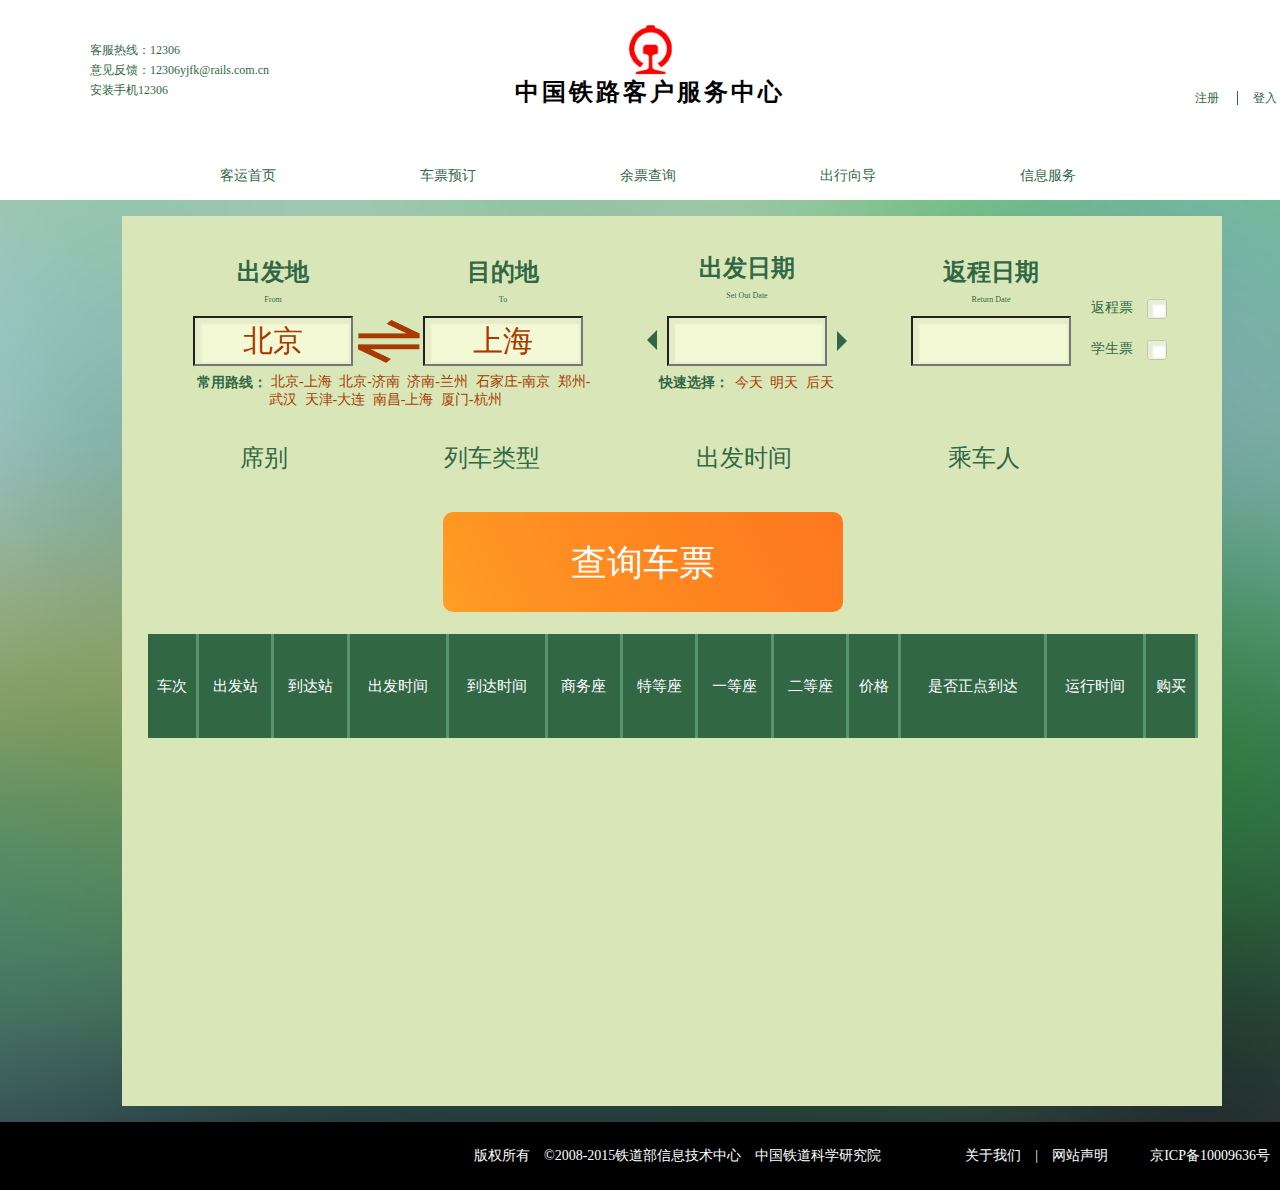
<file: index.html>
<!DOCTYPE html>
<html>

<head>
    <meta charset="utf-8">
    <title>12306页面</title>
    <link rel="stylesheet" type="text/css" href="css/sass/stylesheets/allsass.css">
    <script src="https://code.jquery.com/jquery-3.1.1.min.js"></script>
    <!-- <script type="text/javascript" src="jquery.min.js"></script> -->
    <script type="text/javascript" src="js/index.js"></script>
    <script type="text/javascript" src="js/jquery-3.0.0.min.js"></script>
    <script type="text/javascript" src="js/jquery-1.4.2.min.js"></script>
    <script type="text/javascript" src="js/Ajax.js"></script>
    <script type="text/javascript" src="js/calender.js"></script>
    <script src="js/cityTemplate.js" type="text/javascript"></script>
    <script type="text/javascript">
      $(function() {
          $('.doubledate').kuiDate({
              className: 'doubledate',
              isDisabled: "0" 
          });
      });
    </script>
</head>

<body>
    <div class="wrap">
        <!-- 头层 -->
        <div class="header">
            <div class="header-top">
                <div class="green-span">
                    <span>客服热线：12306</span></br>
                    <span>意见反馈：12306yjfk@rails.com.cn</span></br>
                    <span>安装手机12306</span>
                </div>
                <div class="logo">
                    <img src="image/12306logo.png" width="100px" height="100px">
                    <h1>中国铁路客户服务中心</h1>
                </div>
                <div class="enter">
                    <span>
                            <a href="register.html" >注册</a>
                        </span>
                    <a href="enter.html">登入</a>
                </div>
            </div>
            <div class="header-bottom">
                <nav>
                    <a href="#">客运首页</a>
                    <a href="#">车票预订</a>
                    <a href="#">余票查询</a>
                    <a href="#">出行向导</a>
                    <a href="#">信息服务</a>
                </nav>
            </div>
        </div>
        <!-- 中间层 -->
        <div class="middle">
            <!-- 选框：地点与时间的选择 -->
            <div class="search-box">
                <div>
                    <div class="search-div fromCity">
                        <h2>出发地</h2>
                        <span>From</span>
                        <br>
                        <input type="text" name="fromcity" id="fromCity" value="北京">
                    </div>
                    <div class="search-div double_arrow" onclick="switchCity()">
                        <img src="image/往返箭头.png" width="70px" height="45px"></a>
                    </div>
                    <div class="search-div toCity">
                        <h2>目的地</h2>
                        <span>To</span>
                        <br>
                        <input type="text" name="toCity" id="toCity" value="上海">
                    </div>
                    <div class="search-div setout_date">
                        <h2>出发日期</h2>
                        <span>Set Out Date</span>
                        <br>
                        <span class="arrow arrow-left"></span>
                        <input type="text" name="setoutDate" id="setoutDate" class="doubledate">
                        <span class="arrow arrow-right"></span>
                    </div>
                    <div class="search-div return_date">
                        <h2>返程日期</h2>
                        <span>Return Date</span>
                        <br>
                        <input type="text" name="returnDate" id="returnDate" class="doubledate">
                    </div>
                    <div class="search-div check_box">
                        <label>返程票 &nbsp;&nbsp;
                            <input type="checkbox" name="ticket" onclick="colorChange()" class="checkbox">
                        </label>
                        <br>
                        <br>
                        <label>学生票 &nbsp;&nbsp;
                            <input type="checkbox" name="ticket" class="checkbox" onclick="colorChange()">
                        </label>
                    </div>
                </div>
                <!-- 常用路线与快速选择 -->
                <div>
                    <div class="choice com_route">
                        <span>常用路线：</span>
                        <div>
                            <a href="">北京-上海</a>
                            <a href="">北京-济南</a>
                            <a href="">济南-兰州</a>
                            <a href="">石家庄-南京</a>
                            <a href="">郑州-武汉</a>
                            <a href="">天津-大连</a>
                            <a href="">南昌-上海</a>
                            <a href="">厦门-杭州</a>
                        </div>
                    </div>
                    <div class="choice qui_choice">
                        <span>快速选择：</span>
                        <a href="">今天</a>
                        <a href="">明天</a>
                        <a href="">后天</a>
                    </div>
                </div>
            </div>
            <!-- 城市列表信息 -->
            <div class="district-list" id="district-list">
                <!-- <div class="district-list-search">
                    <span class="close_city">
                      <img src="image/关闭.png" style="width: 20px;height: 20px;">
                    </span>
                    <span>热门</span>
                    <span>ABCDE</span>
                    <span>FGHIJ</span>
                    <span>KLMNO</span>
                    <span>PQRST</span>
                    <span>UVWXYZ</span>
                </div>
                <table id="district-list-table">
                    <thead></thead>
                    <tbody align="center" id="district-list-table-tbody"></tbody>
                </table> -->
            </div>
            <script type="text/javascript">
              var cityA = $(".city_a_le1 a"); //城市
              var pla = $("#fromCity");  //出发地
              var dest = $("#toCity");  //目的地
              // 默认值
              // var inCity={
              //   width : "524",//城市选择框  宽
              //   height : "auto",//城市选择框  高
              //   id : "#district-list",//城市选择框  父级ID
              //   Children : '.city_a_le1'//城市名box
              // }
              // var inCity = new Object();
              inCity.width = "345";  
              inCity.height = "auto";  
              inCity.id = ".district-list";  
              inCity.Children = '.city_a_le1';
              console.log(inCity._template); 
              // 初始化 城市HTML模板
              $(inCity.id).prepend(inCity._template.join(' '));//join() 方法用于把数组中的所有元素放入一个字符串。元素是通过指定的分隔符进行分隔的。
              inCity.Hot(cityA);
              
              //城市 导航
              var apay = $(".screen a");

              var placeThis; //当前选择标签
              apay.click(function(obj){  //城市导航
                  inCity.payment($(this));
              })

              inCity.fromCity(pla); //出发地
              inCity.toCity (dest);  //目的地
              inCity.cityClick(cityA); //显示赋值城市
            </script>

            <!-- 日期选项框 -->
            <!-- <div class="calender" id="calender">
                日历左边
               <div class="calender_left" id="calender_left">
                   <span class="calender_left_pre"></span>
                   <span>
                       <a href="#" id="calender_left_a" class="calender_left_a">
                           <img src="../image/date_left.png">
                       </a>
                   </span>
                   <table class="calender_left_table">
                       <thead align="center" class="calender_left_thead" id="calender_left_thead">
                           <tr align="center">
                               <th>日</th>
                               <th>一</th>
                               <th>二</th>
                               <th>三</th>
                               <th>四</th>
                               <th>五</th>
                               <th>六</th>
                           </tr>
                       </thead>
                       <tbody align="center" class="calender_left_tbody" id="calender_left_tbody">
                           <tr align="center">
                               <td>1</td>
                               <td>2</td>
                               <td>3</td>
                               <td>4</td>
                               <td>5</td>
                               <td>6</td>
                               <td>7</td>
                           </tr>
                           <tr align="center">
                               <td>1</td>
                               <td>2</td>
                               <td>3</td>
                               <td>4</td>
                               <td>5</td>
                               <td>6</td>
                               <td>7</td>
                           </tr>
                           <tr align="center">
                               <td>1</td>
                               <td>2</td>
                               <td>3</td>
                               <td>4</td>
                               <td>5</td>
                               <td>6</td>
                               <td>7</td>
                           </tr>
                           <tr align="center">
                               <td>1</td>
                               <td>2</td>
                               <td>3</td>
                               <td>4</td>
                               <td>5</td>
                               <td>6</td>
                               <td>7</td>
                           </tr>
                           <tr align="center">
                               <td>1</td>
                               <td>2</td>
                           </tr>
                       </tbody>
                   </table>
           
               </div>
               日历右边
               <div class="calender_right" id="calender_right">
                   <span id="calender_right_next"></span>
                   <span>
                       <a href="#" id="calender_right_a" class="calender_right_a">
                           <img src="../image/date_right.png">
                       </a>
                   </span>
                   <span class="date_close" id="date_close">
                       <img src="../image/关闭.png" width="15px" height="15px">
                   </span>
                   <table class="calender_right_table">
                       <thead align="cdnter" class="calender_right_thead" id="calender_right_thead">
                           <tr align="center">
                               <th>日</th>
                               <th>一</th>
                               <th>二</th>
                               <th>三</th>
                               <th>四</th>
                               <th>五</th>
                               <th>六</th>
                           </tr>
                       </thead>
                       <tbody align="center" class="calender_right_tbody" id="calender_right_tbody">
                           <tr align="center">
                               <td>1</td>
                               <td>2</td>
                               <td>3</td>
                               <td>4</td>
                               <td>5</td>
                               <td>6</td>
                               <td>7</td>
                           </tr>
                           <tr align="center">
                               <td>1</td>
                               <td>2</td>
                               <td>3</td>
                               <td>4</td>
                               <td>5</td>
                               <td>6</td>
                               <td>7</td>
                           </tr>
                       </tbody>
                   </table>
               </div>
           </div> -->
            <!-- <div class="d_pane" id="d_pane">
                <div class="data_content_pane">
                    <div class="prev_next_month">
                        <span class="today"></span>
                        <span class="tomorrow"></span>
                        <span class="close">
                          <img src="../image/关闭.png" style="height: 20px;width: 20px;">
                        </span>
                    </div>
                    <div id="left_table">
                        <span class="prev_m">
                          <img src="../image/date_left.png">
                        </span>
                        <dl class="data_tab">
                            <dt>日</dt>
                            <dt>一</dt>
                            <dt>二</dt>
                            <dt>三</dt>
                            <dt>四</dt>
                            <dt>五</dt>
                            <dt>六</dt>
                        </dl>
                        <dl class="date_info" id="left_t"></dl>
                    </div>
                    <div id="right_table">
                        <span class="next_m">
                        <img src="../image/date_right.png">
                      </span>
                        <dl class="data_tab">
                            <dt>日</dt>
                            <dt>一</dt>
                            <dt>二</dt>
                            <dt>三</dt>
                            <dt>四</dt>
                            <dt>五</dt>
                            <dt>六</dt>
                        </dl>
                        <dl class="date_info" id="right_t"></dl>
                    </div>
                </div>
            </div> -->
            <div style="text-align:center;clear:both"></div>
            <!-- 其他选项 -->
            <div class="other_choice">
                <ul>
                    <li>
                        <a href="">席别</a>
                        <span class="arrow arrow-bottom arrow-bottom1"></span>
                    </li>
                    <li>
                        <a href="">列车类型</a>
                        <span class="arrow arrow-bottom"></span>
                    </li>
                    <li>
                        <a href="">出发时间</a>
                        <span class="arrow arrow-bottom"></span>
                    </li>
                    <li>
                        <a href="">乘车人</a>
                        <span class="arrow arrow-bottom arrow-bottom4"></span>
                    </li>
                </ul>
            </div>
            <!-- 查询车票按钮 -->
            <button type="button" class="query_btn" id="query_btn">查询车票</button>
            <!-- 车票列表信息 -->
            <table class="list-table">
                <thead align="center">
                  <tr>
                    <th >车次</th>         
                    <th>出发站</th>
                    <th>到达站</th>
                    <th>出发时间</th>
                    <th>到达时间</th>
                    <th>商务座</th>
                    <th>特等座</th>
                    <th>一等座</th>
                    <th>二等座</th>
                    <th>价格</th>
                    <th>是否正点到达</th>
                    <th>运行时间</th>
                    <th>购买</th>
                  </tr>
                </thead>
                <tbody align="center" id="tbody">
                    <!-- <tr class="odd">
                        <td></td>
                        <td></td>
                        <td></td>
                        <td></td>
                        <td></td>
                        <td></td>
                        <td></td>
                        <td></td>
                        <td></td>
                        <td></td>
                        <td></td>
                        <td></td>
                        <td></td>
                        <td></td>
                        <td></td>
                    </tr>
                    <tr class="even">
                        <td></td>
                        <td></td>
                        <td></td>
                        <td></td>
                        <td></td>
                        <td></td>
                        <td></td>
                        <td></td>
                        <td></td>
                        <td></td>
                        <td></td>
                        <td></td>
                        <td></td>
                        <td></td>
                        <td></td>
                    </tr>
                    <tr class="odd">
                        <td></td>
                        <td></td>
                        <td></td>
                        <td></td>
                        <td></td>
                        <td></td>
                        <td></td>
                        <td></td>
                        <td></td>
                        <td></td>
                        <td></td>
                        <td></td>
                        <td></td>
                        <td></td>
                        <td></td>
                    </tr>
                    <tr class="even">
                        <td></td>
                        <td></td>
                        <td></td>
                        <td></td>
                        <td></td>
                        <td></td>
                        <td></td>
                        <td></td>
                        <td></td>
                        <td></td>
                        <td></td>
                        <td></td>
                        <td></td>
                        <td></td>
                        <td></td>
                    </tr>
                    <tr class="odd">
                        <td></td>
                        <td></td>
                        <td></td>
                        <td></td>
                        <td></td>
                        <td></td>
                        <td></td>
                        <td></td>
                        <td></td>
                        <td></td>
                        <td></td>
                        <td></td>
                        <td></td>
                        <td></td>
                        <td></td>
                    </tr>
                    <tr class="even">
                        <td></td>
                        <td></td>
                        <td></td>
                        <td></td>
                        <td></td>
                        <td></td>
                        <td></td>
                        <td></td>
                        <td></td>
                        <td></td>
                        <td></td>
                        <td></td>
                        <td></td>
                        <td></td>
                        <td></td>
                    </tr> -->
                </tbody>
            </table>
        </div>
        

        <!-- 尾部 -->
        <div class="footer">
            <p>版权所有　©2008-2015铁道部信息技术中心　中国铁道科学研究院　　　　　　关于我们　|　网站声明　　　京ICP备10009636号</p>
        </div>
    </div>
</body>

</html>
</file>
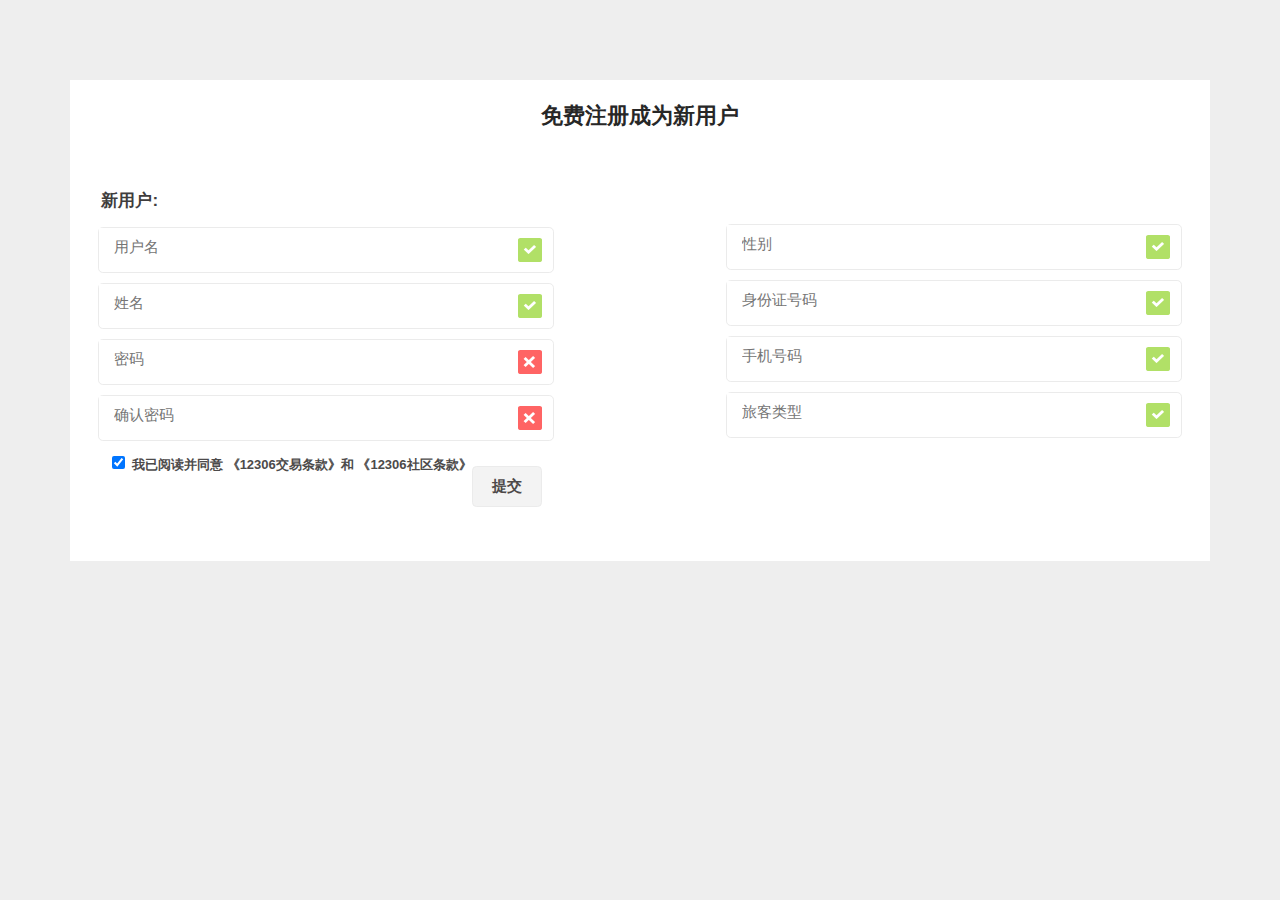
<file: register.html>
<!DOCTYPE html>
<html>

<head>
    <meta charset="utf-8">
    <link rel="stylesheet" type="text/css" href="css/register.css">
    <meta name="viewport" content="width=device-width, initial-scale=1">
    <script type="application/x-javascript">
    addEventListener("load", function() {
        setTimeout(hideURLbar, 0);
    }, false);

    function hideURLbar() {
        window.scrollTo(0, 1);
    }
    </script>
    <!--webfonts-->
    <!--//webfonts-->
</head>

<body>
    <div class="main">
        <div class="header">
            <h1>免费注册成为新用户</h1>
        </div>
        <form>
            <ul class="left-form">
                <h2>新用户:</h2>
                <li>
                    <input type="text" placeholder="用户名" required/>
                    <a href="#" class="icon ticker"> </a>
                    <div class="clear"> </div>
                </li>
                <li>
                    <input type="text" placeholder="姓名" required/>
                    <a href="#" class="icon ticker"> </a>
                    <div class="clear"> </div>
                </li>
                <li>
                    <input type="password" placeholder="密码" required/>
                    <a href="#" class="icon into"> </a>
                    <div class="clear"> </div>
                </li>
                <li>
                    <input type="password" placeholder="确认密码" required/>
                    <a href="#" class="icon into"> </a>
                    <div class="clear"> </div>
                </li>
                <label class="checkbox">
                    <input type="checkbox" name="checkbox" checked=""><i> </i>我已阅读并同意 《12306交易条款》和 《12306社区条款》</label>
                <input type="submit" onClick="myFunction()" value="提交">
                <div class="clear"> </div>
            </ul>
            <ul class="right-form">
                <h3 style="height: 20px"></h3>
                <div>
                    <li>
                        <input type="text" placeholder="性别" required/>
                        <a href="#" class="icon ticker"> </a>
                        <div class="clear"> </div>
                    </li>
                    <li>
                        <input type="text" placeholder="身份证号码" required/>
                        <a href="#" class="icon ticker"> </a>
                        <div class="clear"> </div>
                    </li>
                    <li>
                        <input type="text" placeholder="手机号码" required/>
                        <a href="#" class="icon ticker"> </a>
                        <div class="clear"> </div>
                    </li>
                    <li>
                        <input type="text" placeholder="旅客类型" required/>
                        <a href="#" class="icon ticker"> </a>
                        <div class="clear"> </div>
                    </li>
                </div>
                <div class="clear"> </div>
            </ul>
            <div class="clear"> </div>
        </form>
    </div>
    <div class="copy-right">
    </div>
</body>

</html>
</file>
<file: css/sass/stylesheets/allsass.css>
/* set the compatubility */
/* line 2, ../sass/_main.scss */
* {
  -webkit-box-sizing: border-box;
  -moz-box-sizing: border-box;
  box-sizing: border-box;
}

/* background style */
/* line 9, ../sass/_main.scss */
body {
  margin: 0;
  background-image: url(../image/background.jpg);
}

/* line 13, ../sass/_main.scss */
.wrap, .header, .footer {
  width: 100%;
  min-width: 1344px;
  margin: 0 auto;
}

/* header style */
/* line 20, ../sass/_main.scss */
.header {
  height: 200px;
  background-color: #fff;
  font-family: "Microsoft YaHei";
}

/* line 25, ../sass/_main.scss */
.header-top {
  width: 100%;
  height: 150px;
  margin: auto;
  float: left;
}

/* line 31, ../sass/_main.scss */
.green-span, .logo, .enter {
  box-sizing: 150px;
  color: #316745;
  font-size: 12px;
}

/* header-left style */
/* line 37, ../sass/_main.scss */
.green-span {
  width: 280px;
  position: relative;
  top: 40px;
  left: 90px;
  float: left;
  line-height: 20px;
}

/* logo style */
/* line 47, ../sass/_main.scss */
.logo {
  width: 400px;
  position: absolute;
  left: 450px;
  text-align: center;
}
/* line 52, ../sass/_main.scss */
.logo h1 {
  position: absolute;
  top: 60px;
  left: 40px;
  letter-spacing: 3px;
  padding-left: 25px;
  color: #000;
  font-family: "STLiti";
}

/* enter style */
/* line 63, ../sass/_main.scss */
.enter {
  width: 150px;
  position: absolute;
  top: 78px;
  left: 1180px;
  line-height: 40px;
}
/* line 69, ../sass/_main.scss */
.enter a {
  padding: 0 15px;
  color: #316745;
}
/* line 73, ../sass/_main.scss */
.enter span {
  border-right: 1px solid #316745;
}

/* middle style */
/* line 79, ../sass/_main.scss */
.middle {
  height: 890px;
  width: 1100px;
  background-color: #d9e7b8;
  margin: 16px auto;
}

/* footer style */
/* line 88, ../sass/_main.scss */
.footer {
  width: 100%;
  height: 68px;
  background-color: #000000;
}
/* line 92, ../sass/_main.scss */
.footer p {
  margin-left: 400px;
  color: #fff;
  font-size: 14px;
  line-height: 68px;
  text-align: center;
}

/* Table Style */
/* line 2, ../sass/_table.scss */
table {
  margin: auto;
  border-collapse: collapse;
}

/* line 7, ../sass/_table.scss */
thead tr th {
  padding: 0;
  margin: 0;
  font-size: 15px;
  font-weight: normal;
}

/* line 13, ../sass/_table.scss */
tbody tr td {
  padding: 0;
  margin: 0;
  font-size: 14px;
  text-align: center;
}

/* The informatiom of the ticket list */
/* line 22, ../sass/_table.scss */
.list-table {
  width: 1050px;
  height: 410px;
  margin: 22px 26px;
  /* tbody tr{
  	&:nth-child(odd){
  		background-color: #efe1b0;
  	}
  	&:nth-child(eveb){
  		background-color: #efdb91;
  	}
  } */
}
/* line 27, ../sass/_table.scss */
.list-table thead tr th {
  height: 104px;
  background-color: #316745;
  color: #fff;
  text-align: center;
  border-right: 3px solid #56956d;
}
/* line 42, ../sass/_table.scss */
.list-table tbody tr td {
  height: 48px;
  border: 0;
}

/* line 47, ../sass/_table.scss */
.odd {
  background-color: #efe1b0;
}

/* line 50, ../sass/_table.scss */
.even {
  background-color: #efdb91;
}

/* Border style */
/* line 63, ../sass/_table.scss */
.d_pane, .district-list {
  background-color: #fdffde;
  border: 1px solid #3d704e;
}

/* The informatiom of the purchasing date list */
/* all display none div */
/* line 69, ../sass/_table.scss */
.d_pane {
  width: 705px;
  height: 230px;
  position: absolute;
  top: 374px;
  left: 424px;
}

/* line 77, ../sass/_table.scss */
.prev_next_month {
  height: 43px;
  margin: 20px 0;
  text-align: center;
  line-height: 50px;
}
/* line 82, ../sass/_table.scss */
.prev_next_month span {
  padding: 0;
  float: left;
  font-weight: 900;
}

/* line 88, ../sass/_table.scss */
.today, .tomorrow {
  width: 338px;
  font-size: 18px;
  font-weight: blod;
}

/* line 94, ../sass/_table.scss */
#left_table, #right_table {
  float: left;
  margin: -15px 25px;
  padding: 0px 26px;
  color: #316745;
  font-size: 15px;
  width: 297px;
}
/* line 102, ../sass/_table.scss */
#left_table dl, #right_table dl {
  font-weight: 600;
}
/* line 105, ../sass/_table.scss */
#left_table dl dt, #right_table dl dt {
  text-align: center;
  width: 35px;
  padding: 0 10px;
  float: left;
}

/* line 112, ../sass/_table.scss */
.data_tab {
  border-bottom: 1px solid #316745;
  margin: 0;
}

/* line 116, ../sass/_table.scss */
.prev_m {
  position: absolute;
  left: 5px;
  top: 103px;
}

/* line 121, ../sass/_table.scss */
.next_m {
  position: absolute;
  left: 660px;
  top: 107px;
}

/* line 126, ../sass/_table.scss */
.close {
  width: 55px;
  position: absolute;
  left: 640px;
  top: 0px;
}

/* line 132, ../sass/_table.scss */
dl.date_info .td_hui {
  cursor: default;
  color: #7bd29b;
  font-weight: 400;
}

/* line 137, ../sass/_table.scss */
.date_info .td_hover {
  color: red;
  cursor: pointer;
}

/* The informatiom of the ticket area list */
/* line 143, ../sass/_table.scss */
.district-list {
  display: none;
  /*width: 526px;*/

  /*height: 208px;*/
  position: absolute;
  /*left: 146px;
  top: 374px;*/
}
.district-list p{
    /*padding: 10px 0;*/
    color: #ababab;
    text-indent: 3%;
    font-weight: normal;
    font-size: 17px;
    margin: 5px 0;
}
.screen { 
  overflow: hidden; 
}
.screen a{
  float: left;
  color: #316745;
  padding: 1px 10px;
  text-align: center;
  border-bottom: solid 1px #c92436;
}
.screen .shar { 
  color: #404040; 
  border: solid 1px #c92436; 
  border-bottom: none; 
}
.city_a_le1 { 
  padding: 10px; 
  overflow: hidden;
  color: #316745;
}
.city_a_le1 a {
  float: left; 
  width: 20%; 
  margin: 2px 0; 
  color: #316745;
}
.Letter span { 
  width: 12%; 
  float: left; 
  text-align: center; 
  padding: 2px 0; }
.Letter div { 
  width: 88%; 
  float: left; }
.city_a_le1 a:hover { 
  color: #c92436; 
}
.Letter div a { 
  width: 25%; 
}

/* line 150, ../sass/_table.scss */
.district-list tbody tr td {
  color: #789676;
  padding: 4px 13px;
  text-align: left;
}

/* line 156, ../sass/_table.scss */
.district-list-search {
  height: 30px;
  width: 400px;
  margin: 8px auto;
  font-weight: blod;
  text-align: center;
  border-bottom: 1px solid #000;
}
/* line 163, ../sass/_table.scss */
.district-list-search span {
  padding: 0 5px;
}

/* line 167, ../sass/_table.scss */
.close_city {
  position: absolute;
  left: 485px;
  top: 11px;
}

/* arrow style */
/* line 2, ../sass/_arrow.scss */
.arrow {
  width: 0;
  height: 0;
  position: relative;
  display: block;
  line-height: 0;
}

/* line 9, ../sass/_arrow.scss */
.arrow-left {
  top: 28px;
  border-top: 10px solid transparent;
  border-right: 10px solid #316745;
  border-bottom: 10px solid transparent;
}

/* line 15, ../sass/_arrow.scss */
.arrow-right {
  top: -45px;
  left: 190px;
  border-top: 10px solid transparent;
  border-left: 10px solid #316745;
  border-bottom: 10px solid transparent;
}

/* line 23, ../sass/_arrow.scss */
.arrow-bottom {
  top: 5px;
  left: 49px;
  /* text-align: center; */
  display: none;
  border-left: 10px solid transparent;
  border-top: 10px solid #316745;
  border-right: 10px solid transparent;
}

/* line 32, ../sass/_arrow.scss */
.arrow-bottom1 {
  left: 25px;
}

/* line 33, ../sass/_arrow.scss */
.arrow-bottom4 {
  left: 41px;
}

/* line 34, ../sass/_arrow.scss */
.arrow-top {
  top: -12px;
  left: 87px;
  border-left: 5px solid transparent;
  border-bottom: 5px solid #fff;
  border-right: 5px solid transparent;
}

/* line 41, ../sass/_arrow.scss */
.arrow-bottom2 {
  top: -10px;
  left: 87px;
  border-left: 5px solid transparent;
  border-top: 5px solid #fff;
  border-right: 5px solid transparent;
}

/* line 48, ../sass/_arrow.scss */
.arrow-bottom3 {
  top: -10px;
  left: 42px;
  border-left: 5px solid transparent;
  border-top: 5px solid #fff;
  border-right: 5px solid transparent;
}

/* line 56, ../sass/_arrow.scss */
.date_left {
  position: absolute;
  left: 0px;
  top: 94px;
}

/* line 61, ../sass/_arrow.scss */
.date_right {
  position: absolute;
  left: 667px;
  top: 91px;
}

/* line 66, ../sass/_arrow.scss */
.date_close {
  /* float: right; */
  position: absolute;
  left: 665px;
  top: 10px;
}

/* Button style */
/* line 2, ../sass/_button.scss */
.query_btn {
  width: 400px;
  height: 100px;
  margin: 0px 321px;
  font-size: 36px;
  color: #fff;
  line-height: 100px;
  -webkit-border-radius: 10px;
  -moz-border-radius: 10px;
  border-radius: 10px;
  border: 0;
  /* -webkit-box-shadow: 1px 1px 1px rgba(0,0,0, .29), inset 1px 1px 1px rgba(255,255,255, .44);
  -moz-box-shadow: 1px 1px 1px rgba(0,0,0, .29), inset 1px 1px 1px rgba(255,255,255, .44);
  box-shadow:inset -1px -1px 0px 1px rgba(254, 120, 30, 0.47); */
  background: linear-gradient(62deg, #ff9f24, 39%, #fe781e);
  background: -moz-linear-gradient(62deg, #ff9f24, 39%, #fe781e);
  background: -webkit-gradient(linear, left, right, from(#ff9f24), color-stop(#fe781e));
  background: -webkit-linear-gradient(62deg, #ff9f24, 39%, #fe781e);
  background: -o-linear-gradient(62deg, #ff9f24, 39%, #fe781e);
  background: -ms-linear-gradient(62deg, #ff9f24, 39%, #fe781e);
}

/* line 1, ../sass/_menu.scss */
a {
  text-decoration: none;
}
/* line 3, ../sass/_menu.scss */
a:hover {
  font-weight: bold;
}

/* line 7, ../sass/_menu.scss */
li {
  float: left;
  list-style: none;
}

/* header menu style */
/* line 12, ../sass/_menu.scss */
.header-bottom {
  height: 50px;
  width: 100%;
  margin: auto;
}
/* line 16, ../sass/_menu.scss */
.header-bottom nav {
  width: 1100px;
  height: 50px;
  position: absolute;
  top: 150px;
  left: 150px;
  line-height: 50px;
}
/* line 24, ../sass/_menu.scss */
.header-bottom a {
  padding: 0 70px;
  font-size: 14px;
  color: #316745;
}

/* other choice menu style */
/* line 33, ../sass/_menu.scss */
.other_choice {
  height: 60px;
  margin: 10px auto;
}
/* line 36, ../sass/_menu.scss */
.other_choice li {
  margin: 0 63px;
}
/* line 39, ../sass/_menu.scss */
.other_choice a {
  font-size: 24px;
  padding: 0 15px;
  color: #316745;
}

/* search-box style */
/* line 2, ../sass/_module.scss */
.search-box {
  height: 210px;
  width: 100%;
  margin: auto;
  /* border:1px solid #E93C3C; */
}

/* line 8, ../sass/_module.scss */
.search-div {
  box-sizing: 160px;
  margin-top: 40px;
  margin-left: 20px;
  float: left;
  color: #316745;
  text-align: center;
  /* border:1px solid #000;  */
}
/* line 16, ../sass/_module.scss */
.search-div h2 {
  margin: 0;
}
/* line 19, ../sass/_module.scss */
.search-div span {
  margin: 0;
  font-size: 8px;
}
/* line 23, ../sass/_module.scss */
.search-div input {
  width: 160px;
  height: 50px;
  margin: 10px 0;
  font-size: 30px;
  line-height: 30px;
  color: #a83a00;
  text-align: center;
  /* border:1px solid #e1e7c4; */
  background-color: #f3f9d4;
  box-shadow: inset rgba(225, 231, 196, 0.73) 2px 2px 2px 4px;
  -moz-box-shadow: inset rgba(225, 231, 196, 0.73) 2px 2px 2px 4px;
  -webkit-box-shadow: inset rgba(225, 231, 196, 0.73) 2px 2px 2px 4px;
}

/* line 38, ../sass/_module.scss */
.fromCity {
  margin-left: 71px;
}

/* line 41, ../sass/_module.scss */
.toCity {
  margin-left: 0;
}

/* line 44, ../sass/_module.scss */
.double_arrow {
  margin-top: 102px;
  margin-left: 0;
}

/* line 48, ../sass/_module.scss */
.setout_date {
  width: 200px;
  margin-top: 36px;
  margin-left: 64px;
  margin-right: 39px;
}
/* line 53, ../sass/_module.scss */
.setout_date input {
  margin-top: -6px;
  font-size: 16px;
}

/* line 58, ../sass/_module.scss */
.return_date {
  margin-left: 25px;
}
/* line 60, ../sass/_module.scss */
.return_date input {
  font-size: 16px;
}

/* line 65, ../sass/_module.scss */
.check_box {
  /* margin-left: 120px; */
  margin-top: 67px;
  padding: 15px 0;
  height: 100px;
  font-size: 14px;
  line-height: 20px;
}
/* line 72, ../sass/_module.scss */
.check_box label {
  font-size: 14px;
}
/* line 75, ../sass/_module.scss */
.check_box input {
  margin: 0;
  width: 20px;
  height: 20px;
  vertical-align: middle;
}

/* choice style */
/* line 84, ../sass/_module.scss */
.choice {
  height: 50px;
  margin-top: -22px;
  margin-left: 62px;
  font-size: 14px;
  float: left;
}
/* line 90, ../sass/_module.scss */
.choice span {
  color: #316745;
  height: 50px;
  font-weight: bold;
}
/* line 95, ../sass/_module.scss */
.choice div {
  margin-left: 72px;
  margin-top: -19px;
}
/* line 99, ../sass/_module.scss */
.choice a {
  color: #a83a00;
  padding: 0 2px;
}
/* line 102, ../sass/_module.scss */
.choice a:hover {
  text-decoration: underline;
}

/* line 107, ../sass/_module.scss */
.com_route {
  width: 400px;
  margin-left: 75px;
}

/* line 112, ../sass/_module.scss */
.qui_choice {
  width: 200px;
}
</file>
<file: css/register.css>
/* reset */

html,
body,
div,
span,
applet,
object,
iframe,
h1,
h2,
h3,
h4,
h5,
h6,
p,
blockquote,
pre,
a,
abbr,
acronym,
address,
big,
cite,
code,
del,
dfn,
em,
img,
ins,
kbd,
q,
s,
samp,
small,
strike,
strong,
sub,
sup,
tt,
var,
b,
u,
i,
dl,
dt,
dd,
ol,
nav ul,
nav li,
fieldset,
form,
label,
legend,
table,
caption,
tbody,
tfoot,
thead,
tr,
th,
td,
article,
aside,
canvas,
details,
embed,
figure,
figcaption,
footer,
header,
hgroup,
menu,
nav,
output,
ruby,
section,
summary,
time,
mark,
audio,
video {
    margin: 0;
    padding: 0;
    border: 0;
    font-size: 100%;
    font: inherit;
    vertical-align: baseline;
}

article,
aside,
details,
figcaption,
figure,
footer,
header,
hgroup,
menu,
nav,
section {
    display: block;
}

ol,
ul {
    list-style: none;
    margin: 0px;
    padding: 0px;
}

blockquote,
q {
    quotes: none;
}

blockquote:before,
blockquote:after,
q:before,
q:after {
    content: '';
    content: none;
}

table {
    border-collapse: collapse;
    border-spacing: 0;
}


/* start editing from here */

a {
    text-decoration: none;
}

.txt-rt {
    text-align: right;
}


/* text align right */

.txt-lt {
    text-align: left;
}


/* text align left */

.txt-center {
    text-align: center;
}


/* text align center */

.float-rt {
    float: right;
}


/* float right */

.float-lt {
    float: left;
}


/* float left */

.clear {
    clear: both;
}


/* clear float */

.pos-relative {
    position: relative;
}


/* Position Relative */

.pos-absolute {
    position: absolute;
}


/* Position Absolute */

.vertical-base {
    vertical-align: baseline;
}


/* vertical align baseline */

.vertical-top {
    vertical-align: top;
}


/* vertical align top */

nav.vertical ul li {
    display: block;
}


/* vertical menu */

nav.horizontal ul li {
    display: inline-block;
}


/* horizontal menu */

img {
    max-width: 100%;
}


/*end reset*/


/****-----start-body----****/

body {
    background: #eee;
    font-family: "HelveticaNeue", "Helvetica Neue", Helvetica, Arial, sans-serif;
}

.main {
    margin: 7em auto 0;
    width: 80%;
    background: #fff;
}

.header {
    text-align: center;
    padding: 1.3em;
}

.header h1 {
    color: #272727;
    font-weight: 700;
    font-size: 22px;
}

.main p {
    text-align: center;
    font-size: 15px;
    font-weight: 600;
    color: #383737;
    padding: 20px 30px;
    border-bottom: 1px solid #E7E0E0;
    margin-top: -13px;
}

.main h2,
.main h3 {
    text-align: left;
    font-size: 17px;
    font-weight: 600;
    margin: 15px 3px;
    color: #3F3D3D;
}

.left-form,
.right-form {
    float: left;
    margin: 22px 28px;
    width: 40%;
}

.left-form input[type=text],
.left-form input[type=email],
.left-form input[type=password] {
    float: left;
    font-family: "HelveticaNeue", "Helvetica Neue", Helvetica, Arial, sans-serif;
    width: 80%;
    padding: 0.7em 2em 0.7em 1em;
    border: none;
    color: #000;
    font-size: 15px;
    float: left;
    outline: none;
}

.right-form {
    float: right;
}

form {
    padding-bottom: 2em;
}

.right-form li {
    display: block;
    color: #4D4949;
    border: 1px solid #EBEBEB;
    border-radius: 0.3em;
    -webkit-border-radius: 0.3em;
    -moz-border-radius: 0.3em;
    -o-border-radius: 0.3em;
    margin-bottom: 10px;
}

.right-form input[type=text],
input[type=password] {
    font-family: "HelveticaNeue", "Helvetica Neue", Helvetica, Arial, sans-serif;
    width: 80%;
    padding: 0.7em 1em 0.7em 1em;
    color: #000;
    font-size: 15px;
    border: none;
    outline: none;
}

.left-form li {
    display: block;
    color: #4D4949;
    border: 1px solid #EBEBEB;
    border-radius: 0.3em;
    -webkit-border-radius: 0.3em;
    -moz-border-radius: 0.3em;
    -o-border-radius: 0.3em;
    margin-bottom: 10px;
}

.icon {
    height: 28px;
    width: 28px;
    background: url(sass/image/spirit.png) no-repeat;
    display: block;
    float: right;
    margin: 7px 9px 9px 0px;
}

.ticker {
    background: url(sass/image/spirit.png) no-repeat 0px 0px;
}

.into {
    background: url(sass/image/spirit.png) no-repeat -31px 0px;
}

.left-form submit {
    float: left;
}

.right-form submit {
    float: right;
}

.main h4 {
    float: left;
    font-size: 13px;
    font-weight: 600;
    color: #363535;
}

.left-form input[type=submit] {
    padding: 10px 19px;
    border-radius: 0.3em;
    -webkit-border-radius: 0.3em;
    -moz-border-radius: 0.3em;
    -o-border-radius: 0.3em;
    color: #4D4949;
    background: #F3F3F3;
    border: 1px solid #EBEBEB;
    font-weight: bold;
    font-size: 15px;
    outline: none;
    transition: all 0.5s ease-out;
    -webkit-transition: all 0.5s ease-out;
    -moz-transition: all 0.5s ease-out;
    -ms-transition: all 0.5s ease-out;
    -o-transition: all 0.5s ease-out;
    margin-top: 15px;
    cursor: pointer;
}

.right-form input[type=submit] {
    float: left;
    padding: 8px 19px;
    border-radius: 0.3em;
    border: none;
    outline: none;
    -webkit-border-radius: 0.3em;
    -moz-border-radius: 0.3em;
    -o-border-radius: 0.3em;
    font-weight: bold;
    font-size: 15px;
    transition: all 0.5s ease-out;
    -webkit-transition: all 0.5s ease-out;
    -moz-transition: all 0.5s ease-out;
    -ms-transition: all 0.5s ease-out;
    -o-transition: all 0.5s ease-out;
    margin: 2em -9em;
    cursor: pointer;
}

input[type=submit]:hover {
    background: #2E2D2D;
    color: #fff;
}


/*---start-check-box----*/

.uncheked {
    height: 40px;
    width: 28px;
    display: block;
    background: url(sass/image/check-icon.png) no-repeat;
}

.cheked {
    height: 40px;
    width: 28px;
    display: block;
    background: url(sass/image/check-icon.png) no-repeat 50% 50%;
}

.disabled {
    height: 40px;
    width: 28px;
    display: block;
    background: url(sass/image/check-icon.png) no-repeat 0% 100%;
}

.price-selection-tree input[type="checkbox"] {
    display: none;
}

.price-selection-tree input[type="checkbox"]+label {
    float: left;
    display: block;
    vertical-align: top;
    font-size: 13px;
    font-weight: 600;
    margin-top: -0.3em;
    height: 76px;
    cursor: pointer;
}

.checkbox-grid-left p {
    display: block;
}

.left-form > label {
    font-size: 13px;
    float: left;
    vertical-align: super;
    margin-left: 10px;
    color: #4C4A4A;
    margin-top: 2px;
    font-weight: 600;
}

input[type=checkbox].css-checkbox10 + label i.css-label10 {
    float: left;
    height: 40px;
    width: 28px;
    display: inline-block;
    line-height: 18px;
    background-repeat: no-repeat;
    background-position: 0 0px;
    cursor: pointer;
    background: url(sass/image/check-icon.png) no-repeat -0px -82px;
}

input[type=checkbox].css-checkbox10:checked + label i.css-label10 {
    background: url(sass/image/check-icon.png) no-repeat -0px -82px;
    height: 20px;
}


/*----*/


/**start-copy-right**/

.copy-right {
    text-align: center;
}

.copy-right p {
    color: #000;
    font-size: 1em;
    margin-top: 5em;
    font-weight: 600;
}

.copy-right p a {
    font-size: 1em;
    font-weight: 600;
    color: #669A16;
    -webkit-transition: all 0.3s ease-out;
    -moz-transition: all 0.3s ease-out;
    -ms-transition: all 0.3s ease-out;
    -o-transition: all 0.3s ease-out;
    transition: all 0.3s ease-out;
}

.copy-right a:hover {
    color: #000;
}


/**/

/end-copy-right**/
/*----start-responsive design-----*/

@media only screen and (max-width:1680px) and (min-width:1440px) {
    .main {
        width: 70%;
        margin: 6em auto 0;
    }
    .copy-right p {
        margin: 3.5em 0em;
    }
}

@media only screen and (max-width:1440px) and (min-width:1366px) {
    .main {
        width: 80%;
        margin: 6em auto 0;
    }
    .copy-right p {
        margin: 3.8em 0em;
    }
}

@media only screen and (max-width:1366px) and (min-width:1280px) {
    .main {
        width: 82%;
        margin: 6em auto 0;
    }
    .copy-right p {
        margin: 4em 0em;
    }
}

@media only screen and (max-width:1280px) and (min-width:1024px) {
    .main {
        width: 89%;
        margin: 5em auto 0;
    }
    .copy-right p {
        margin: 3.5em 0em;
    }
}

@media only screen and (max-width:1024px) and (min-width:768px) {
    .main {
        width: 97%;
        margin: 5em auto 0;
    }
    .left-form input[type=text],
    .left-form input[type=email],
    .left-form input[type=password] {
        font-family: "HelveticaNeue", "Helvetica Neue", Helvetica, Arial, sans-serif;
        width: 78%;
    }
    .right-form input[type=text],
    input[type=password] {
        font-family: "HelveticaNeue", "Helvetica Neue", Helvetica, Arial, sans-serif;
        width: 86%;
    }
    .copy-right p {
        margin: 3.5em 0em;
    }
}

@media only screen and (max-width:768px) and (min-width:640px) {
    .main {
        width: 95%;
        margin: 5em auto 0;
    }
    .left-form input[type=text],
    .left-form input[type=email],
    .left-form input[type=password] {
        font-family: "HelveticaNeue", "Helvetica Neue", Helvetica, Arial, sans-serif;
        padding: 0.7em 1em 0.7em 1em;
        width: 70%;
    }
    .right-form input[type=text],
    input[type=password] {
        font-family: "HelveticaNeue", "Helvetica Neue", Helvetica, Arial, sans-serif;
        padding: 0.7em 1em 0.7em 0em;
        width: 89%;
    }
    .left-form {
        width: 88%;
        text-align: center;
    }
    .right-form {
        float: none;
        width: 88%;
        text-align: center;
    }
    .left-form > label {
        margin-left: 42px;
        margin-top: 13px;
    }
    .main h2,
    .main h3 {
        text-align: center;
    }
    .left-form li {
        margin-left: 32px;
    }
    .right-form li {
        margin-left: 40px;
    }
    .left-form input[type=submit] {
        padding: 12px 12px;
        float: right;
        margin: 2px 0px;
    }
    .main h4 {
        float: left;
        margin: 7px 36px;
    }
    .main h3 {
        margin-top: -2em;
    }
    .right-form input[type=submit] {
        float: right;
        padding: 8px 19px;
        margin: 2px 3px;
    }
    .copy-right p {
        margin: 3.5em 0em;
    }
}

@media only screen and (max-width:640px) and (min-width:480px) {
    .main {
        width: 95%;
        margin: 5em auto 0;
    }
    .left-form input[type=text],
    .left-form input[type=email],
    .left-form input[type=password] {
        font-family: "HelveticaNeue", "Helvetica Neue", Helvetica, Arial, sans-serif;
        padding: 0.7em 1em 0.7em 1em;
        width: 70%;
    }
    .right-form input[type=text],
    input[type=password] {
        font-family: "HelveticaNeue", "Helvetica Neue", Helvetica, Arial, sans-serif;
        padding: 0.7em 1em 0.7em 0em;
        width: 89%;
    }
    .left-form {
        width: 88%;
        text-align: center;
    }
    .right-form {
        float: none;
        width: 88%;
        text-align: center;
    }
    .left-form > label {
        margin-left: 42px;
        margin-top: 13px;
    }
    .main h2,
    .main h3 {
        text-align: center;
    }
    .left-form li {
        margin-left: 13px;
    }
    .right-form li {
        margin-left: 16px;
    }
    .left-form input[type=submit] {
        padding: 12px 12px;
        text-align: center;
        float: none;
    }
    .main h4 {
        float: left;
        margin: 7px 17px;
    }
    .right-form input[type=submit] {
        float: right;
        padding: 8px 19px;
        margin: 2px 3px;
    }
    .copy-right p {
        margin: 3.5em 0em;
    }
}

@media only screen and (max-width:480px) and (min-width:320px) {
    .main {
        width: 95%;
        margin: 2em auto 0;
    }
    .main p {
        padding: 16px 20px;
    }
    .left-form input[type=text],
    .left-form input[type=email],
    .left-form input[type=password] {
        font-family: "HelveticaNeue", "Helvetica Neue", Helvetica, Arial, sans-serif;
        padding: 0.7em 1em 0.7em 1em;
        width: 70%;
    }
    .right-form input[type=text],
    input[type=password] {
        font-family: "HelveticaNeue", "Helvetica Neue", Helvetica, Arial, sans-serif;
        padding: 0.7em 2em 0.7em 0em;
        width: 89%;
    }
    .left-form,
    .right-form {
        width: 83%;
        float: none;
        text-align: center;
    }
    .left-form > label {
        margin-left: 10px;
        margin-top: 13px;
    }
    .main h2,
    .main h3 {
        text-align: center;
    }
    .left-form li {
        margin-left: 13px;
    }
    .right-form li {
        margin-left: 16px;
    }
    .left-form input[type=submit] {
        padding: 12px 12px;
        text-align: center;
        margin: 9px 0px;
    }
    .main h4 {
        float: left;
        margin: 7px 17px;
    }
    .right-form input[type=submit] {
        float: right;
        padding: 8px 19px;
        margin: 2px 3px;
    }
    .copy-right p {
        margin: 3em 0em;
    }
}

@media only screen and (max-width:320px) and (min-width:240px) {
    .main {
        width: 96%;
        margin: 2em auto 0;
    }
    .main p {
        padding: 16px 17px;
    }
    .left-form input[type=text],
    .left-form input[type=email],
    .left-form input[type=password] {
        font-family: "HelveticaNeue", "Helvetica Neue", Helvetica, Arial, sans-serif;
        padding: 0.4em 1em 0.4em 1em;
        width: 70%;
    }
    .right-form input[type=text],
    input[type=password] {
        font-family: "HelveticaNeue", "Helvetica Neue", Helvetica, Arial, sans-serif;
        padding: 0.6em 0.9em 0.6em 0em;
        width: 89%;
    }
    .left-form,
    .right-form {
        text-align: center;
    }
    .left-form > label {
        margin-left: 10px;
        margin-top: 13px;
    }
    .main h2,
    .main h3 {
        text-align: center;
    }
    .left-form li {
        margin-left: -6px;
    }
    .right-form li {
        margin-left: -5px;
    }
    .left-form input[type=submit] {
        padding: 12px 12px;
        text-align: center;
        margin: 9px 0px;
    }
    .main h4 {
        float: left;
        margin: 7px 17px;
    }
    .right-form input[type=submit] {
        float: right;
        padding: 8px 19px;
        margin: 2px 3px;
    }
    .copy-right p {
        margin: 2.5em 0em;
    }
    .icon {
        margin: 7px 5px 9px 0px;
    }
}
.copy-right{
	height: 100px;
}

/*----//end-responsive design-----*/
</file>
